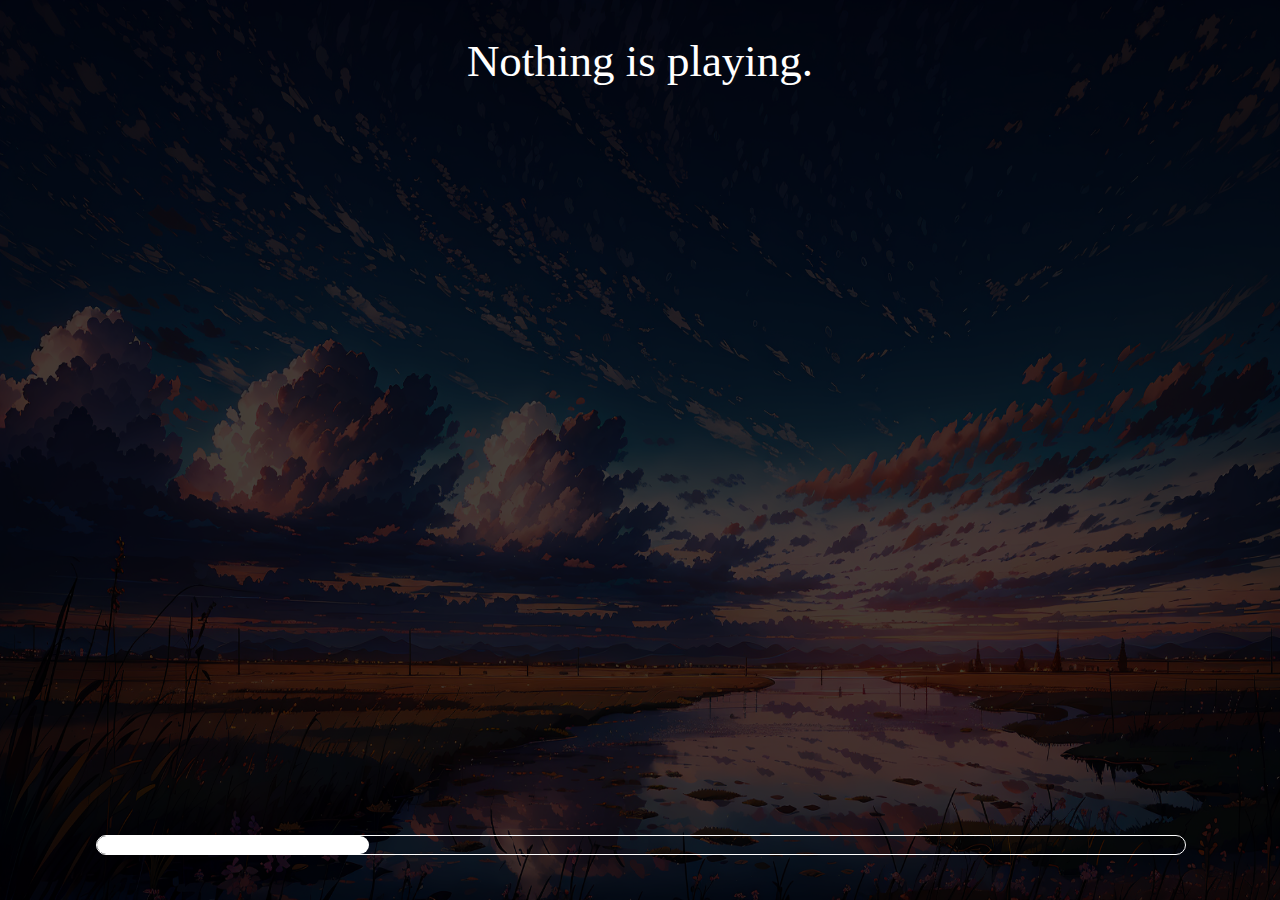
<file: Code/index.html>
<html>
    <head>
        <title> Music </title>
        <link rel = "stylesheet" href = "web.css">
        <script src="https://ajax.googleapis.com/ajax/libs/jquery/3.7.1/jquery.min.js"></script>
        <script src = "script.js"></script>
    </head>

    <body onkeydown = "keydown(event)" onclick = "SwitchToNextMusic()">
        <img id = "backdrop" src = "../Backgrounds/background4.png">
        <div class = "fade"></div>

        <div class = "header center">
            Nothing is playing. 
        </div>

        <br><br>
        <div class = "container center">
            <div class = "fill" id = "progress">--</div>
        </div>

        <audio id = "audio" loop>
            
        </audio>
        
    </body>
</html>
</file>
<file: Code/web.css>
:root {
    --duration: 192s;
}

body {
    background-color: black;
    color: white;
    margin: 35px;
}

#backdrop {
    position: absolute;
    left: 0;
    top: 0;
    width: 100%;
    height: 100%;
    z-index: -2;
}

.fade {
    position: absolute;
    left: 0;
    top: 0;
    width: 100%;
    height: 100%;
    z-index: -1;
    background-color: black;
    opacity: 0.731;
}

.center {
    text-align: center;
}
.header {
    font-size: 45px;

}

.container {
    position: absolute;
    bottom: 5%;
    left: 7.5%;
    width: 85%;
    border-radius: 25px;
    border: 1px solid white;
    background-color: transparent;
}

.fill {
    background-color: white;
    width: 25%;
    border-radius: 25px;
    
}

.animateProgress {
    animation: Progress var(--duration) infinite;
    animation-play-state: running;
}



@keyframes Progress {
    0% {width: 0.01%}
    99.99% {width: 100%}
    100% {width: 0.01%}
}

/* -- */
</file>
